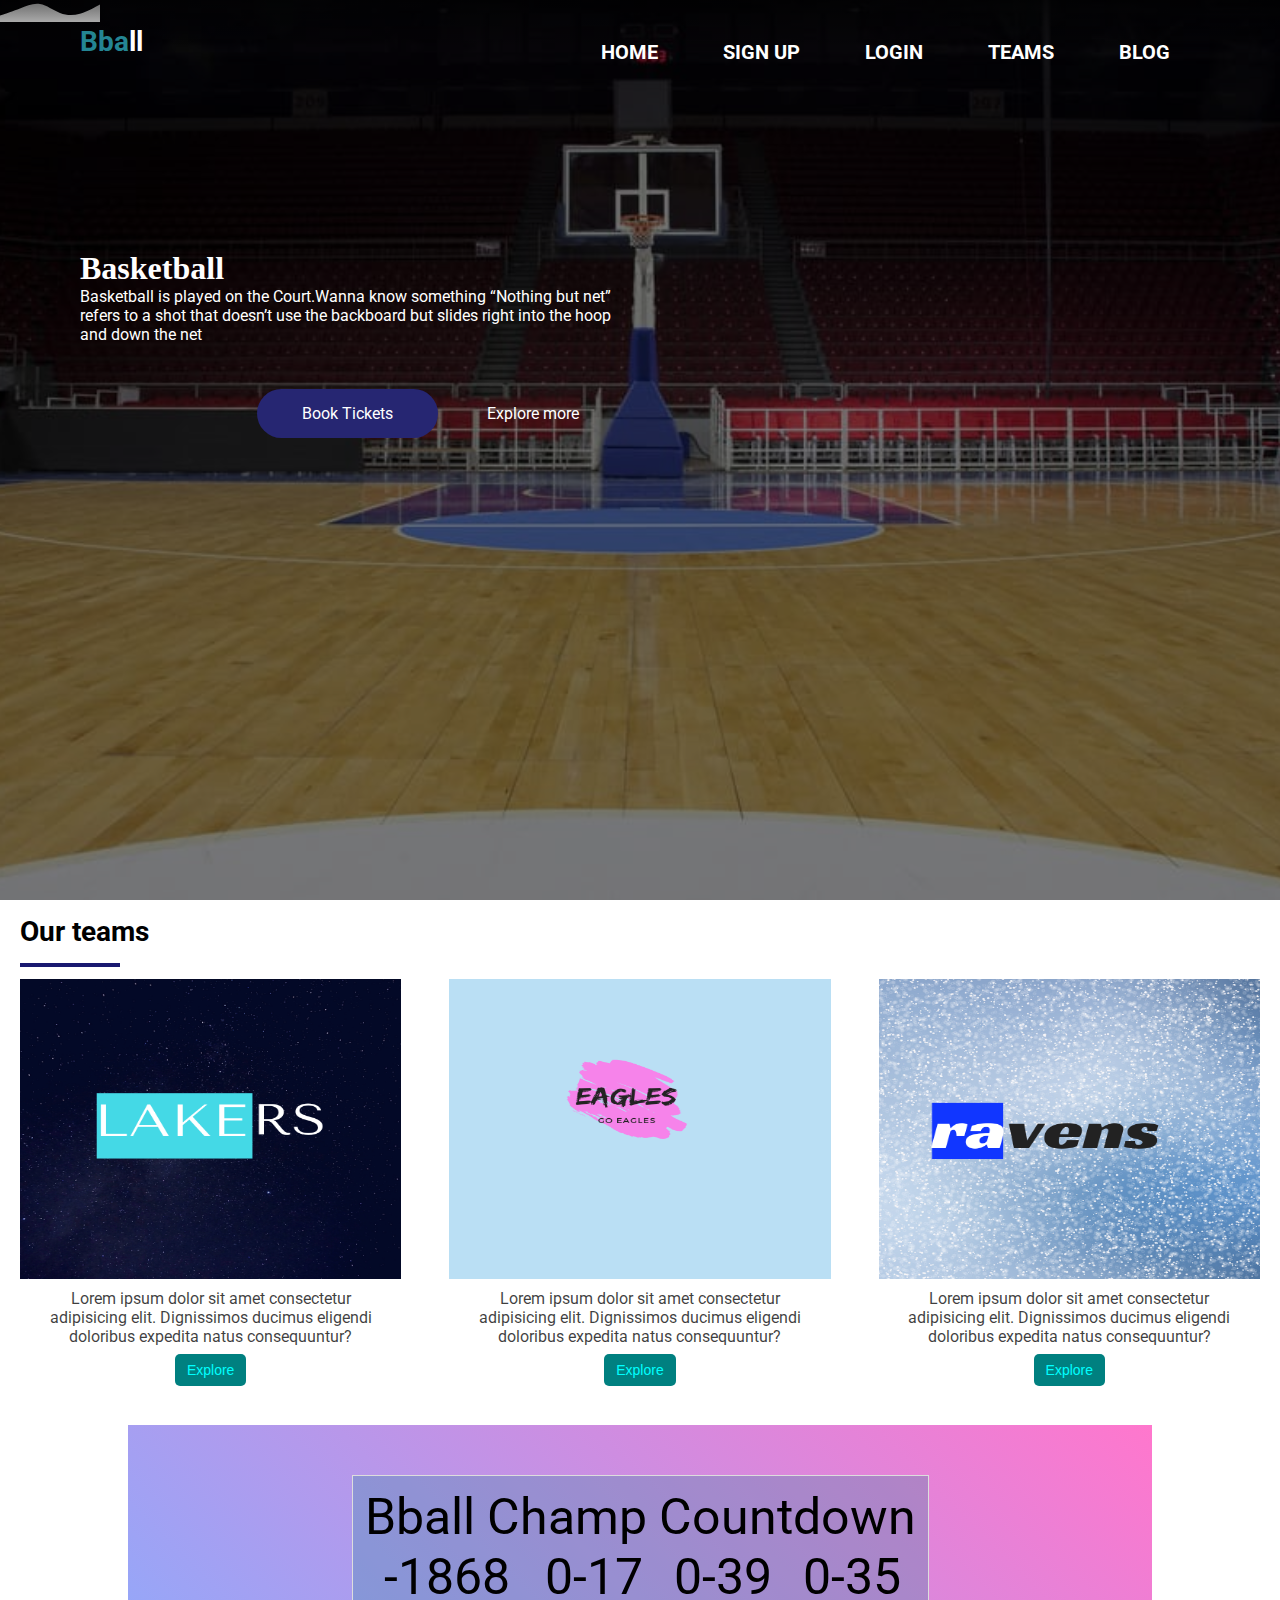
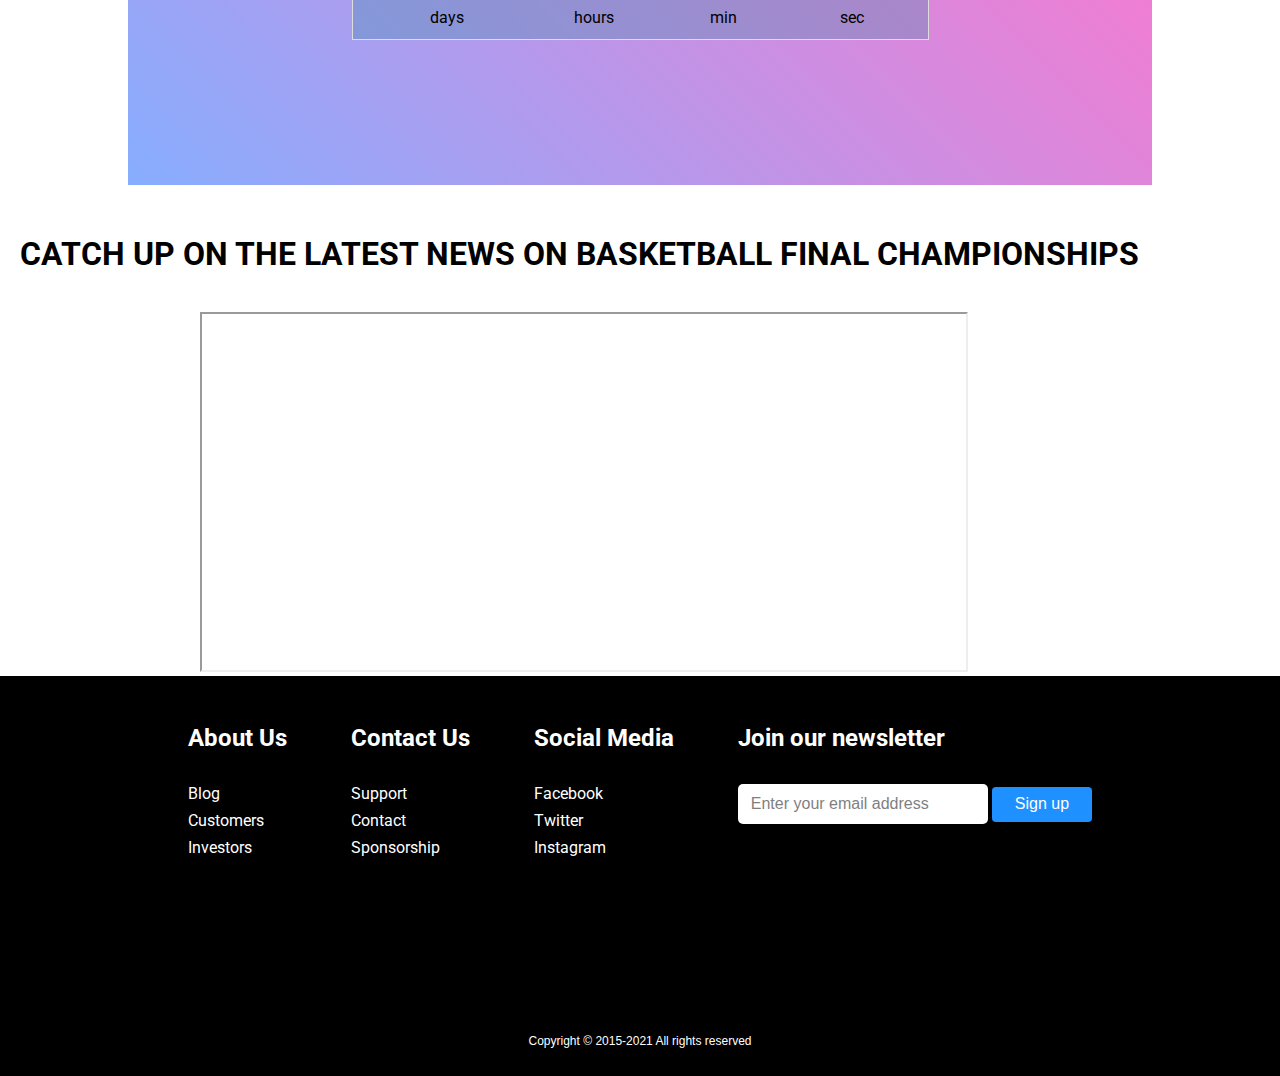
<file: index.html>
<!DOCTYPE html>
<html lang="en">
    <head>
        <meta charset="utf-8">
        <meta name="viewport" content="width=device-width" initial-scale="1.0">
        <link rel="stylesheet" type="text/css" href="style.css">
        <title>Basketball||life</title>
    </head>
    <body>
        <!--header-->
        <div class="wrap">
            <header>
                <div class="logo"><span style="color:#2894A3; opacity:.9;">Bba</span>ll </div>
                <div class="menu">
                    <ul>
                        <li><a href="#">Home</a></li>
                        <li><a href="signup.html">Sign Up</a></li>
                        <li><a href="login.html">Login</a></li>
                        <li><a href="#our-teams">Teams</a></li>
                        <li><a href="#blog">Blog</a></li>
                    </ul>
                </div>
            </header>
            <!--content-->
        <div class="content"> 
            <h1>Basketball</h1>
            <p>Basketball is played on the Court.Wanna know something “Nothing but net” refers to a shot that doesn’t use the backboard but slides right into the hoop and down the net</p>
              <div class="btn-group">
                  <a href="#" class="colo1">Book Tickets</a>
                  <a href="#">Explore more</a>
              </div>
        </div>
     <!----wave-->
     <div class="wave"> 
         <svg xmlns="http://www.w3.org/2000/svg" viewBox="0 0 1440 320">
        <path fill="#fff" fill-opacity="1" d="M0,224L48,208C96,192,192,160,288,122.7C384,85,480,43,576,
        58.7C672,75,768,149,864,186.7C960,224,1056,224,1152,197.3C1248,171,1344,
        117,1392,90.7L1440,64L1440,320L1392,320C1344,320,1248,320,1152,320C1056,320,
        960,320,864,320C768,320,672,320,576,320C480,320,384,320,288,320C192,320,96,320,48,320L0,320Z"></path>
      </svg>
    </div>
</div>
    <div id="our-teams" style="margin: 15px 20px;">
        <h2>Our teams</h2>
        <hr>
            <div class="image-container" style="margin: 12px 0;">
                <div class="image-container-inner1">
                    <a href="#"><img src="./assets/images/Lakers.png" alt="team lakers"  style="width: 100%;"></a>
                    <div class="cont-info" style="text-align: center; padding: 6px 12px; margin: 0 4px;">
                        <p style="color: rgba(0,0,0,.75);">Lorem ipsum dolor sit amet consectetur adipisicing elit. Dignissimos ducimus eligendi doloribus expedita natus consequuntur?</p>

                        <button style="font-size: 14px; font-family: Arial, Helvetica, sans-serif; color: cyan; background: teal; border: none; outline:none; border-radius: 5px; cursor: pointer; padding: 8px 12px; margin: 8px 12px; ">Explore</button>
                    </div>
                </div>
                <div class="image-container-inner2">
                    <a href="#"><img src="./assets/images/Eagles.png"alt="team eagles"  style="width: 100%;"></a>
                     <div class="cont-info" style="text-align: center; padding: 6px 12px; margin: 0 4px;">
                        <p style="color: rgba(0,0,0,.75);">Lorem ipsum dolor sit amet consectetur adipisicing elit. Dignissimos ducimus eligendi doloribus expedita natus consequuntur?</p>

                        <button style="font-size: 14px; font-family: Arial, Helvetica, sans-serif; color: cyan; background: teal; border: none; outline:none; border-radius: 5px; cursor: pointer; padding: 8px 12px; margin: 8px 12px; ">Explore</button>
                    </div>
                </div>
                  <div class="image-container-inner3">
                    <a href="#"><img src="./assets/images/Ravens.png"alt="team ravens"  style="width: 100%;"></a>
                     <div class="cont-info" style="text-align: center; padding: 6px 12px; margin: 0 4px;">
                        <p style="color: rgba(0,0,0,.75);">Lorem ipsum dolor sit amet consectetur adipisicing elit. Dignissimos ducimus eligendi doloribus expedita natus consequuntur?</p>

                        <button style="font-size: 14px; font-family: Arial, Helvetica, sans-serif; color: cyan; background: teal; border: none; outline:none;border-radius: 5px; cursor: pointer; padding: 8px 12px; margin: 8px 12px; ">Explore</button>
                    </div>
                   
                  </div>     
            </div>    
    </div>
    <div class="ballcontainer" style="align-items: center; box-sizing: border-box; text-align: center;">
        <table class="countdownbball" style="justify-content: center; align-self: center; margin: 25px 0px;" >
            <tr class="info">
                <td colspan="4" >Bball Champ Countdown</td>
            </tr>
            <tr class="info">
                <td id="days">120</td>
                <td id="hours">4</td>
                <td id="minutes">30</td>
                <td id="seconds">20</td>
            </tr>
            <tr>
                <td>days</td>
                <td>hours</td>
                <td>min</td>
                <td>sec</td>
            </tr>
        </table>
    </div>
    <script type="text/javascript">
function countdown(){
    var now=new Date();
    var eventDate= new Date(2021,5, 15);

    var currentTime=now.getTime();
    var eventTime= eventDate.getTime();

    var remTime= eventTime - currentTime;

    var s=Math.floor(remTime/1000);
    var m=Math.floor(s/60);
    var h=Math.floor(m/60);
    var d=Math.floor(h/24);

    h %= 24;
    m %= 60;
    s %= 60;

    h = (h<10) ? "0"+ h: h;
    m = (m<10) ? "0"+ m: m;
    s = (s<10) ? "0"+ s: s;

   document.getElementById("days").textContent=d;
   document.getElementById("days").innerText=d;

    document.getElementById("hours").textContent=h;
    document.getElementById("minutes").textContent=m;
    document.getElementById("seconds").textContent=s;

    setTimeout(countdown,  1000);
}
countdown();
    </script>
    <h1 style="text-transform: uppercase;margin:20px;">Catch up on the Latest news on Basketball Final Championships</h1><br>
    <iframe src="http://www.laalmanac.com/sports/sp11d.php" title="Los Angeles Lakers" style="height:40vh; width:60%;margin-left:200px;"></iframe>
    <!--footer-->
    <footer class="footer" >
        <div class="footer-content">
            <div class="footer-heading footer-1">
                <h2 id="about us">About Us</h2>
                <a href="#" id="blog">Blog</a>
                <a href="#">Customers</a>
                <a href="#">Investors</a>
                
            </div>
            <div class="footer-heading footer-2">
                <h2>Contact Us</h2>
                <a href="#">Support</a>
                <a href="#">Contact</a>
                <a href="#">Sponsorship</a>
            </div>
            <div class="footer-heading footer-3">
                <h2>Social Media</h2>
                <a href="#">Facebook</a>
                <a href="#">Twitter</a>
                <a href="#">Instagram</a>
                
            </div>
            <div class="footer-email-form">
                <h2>Join our newsletter</h2>
                <input type="email" placeholder="Enter your email address" id="footer-email">
                <input type="submit"  value="Sign up"id="footer-email-btn">
            </div>
           
        </div>
        <div class="footer-bottom">
            Copyright &copy; 2015-2021 All rights reserved
        </div>
    </footer>
    </body>
</html>
</file>
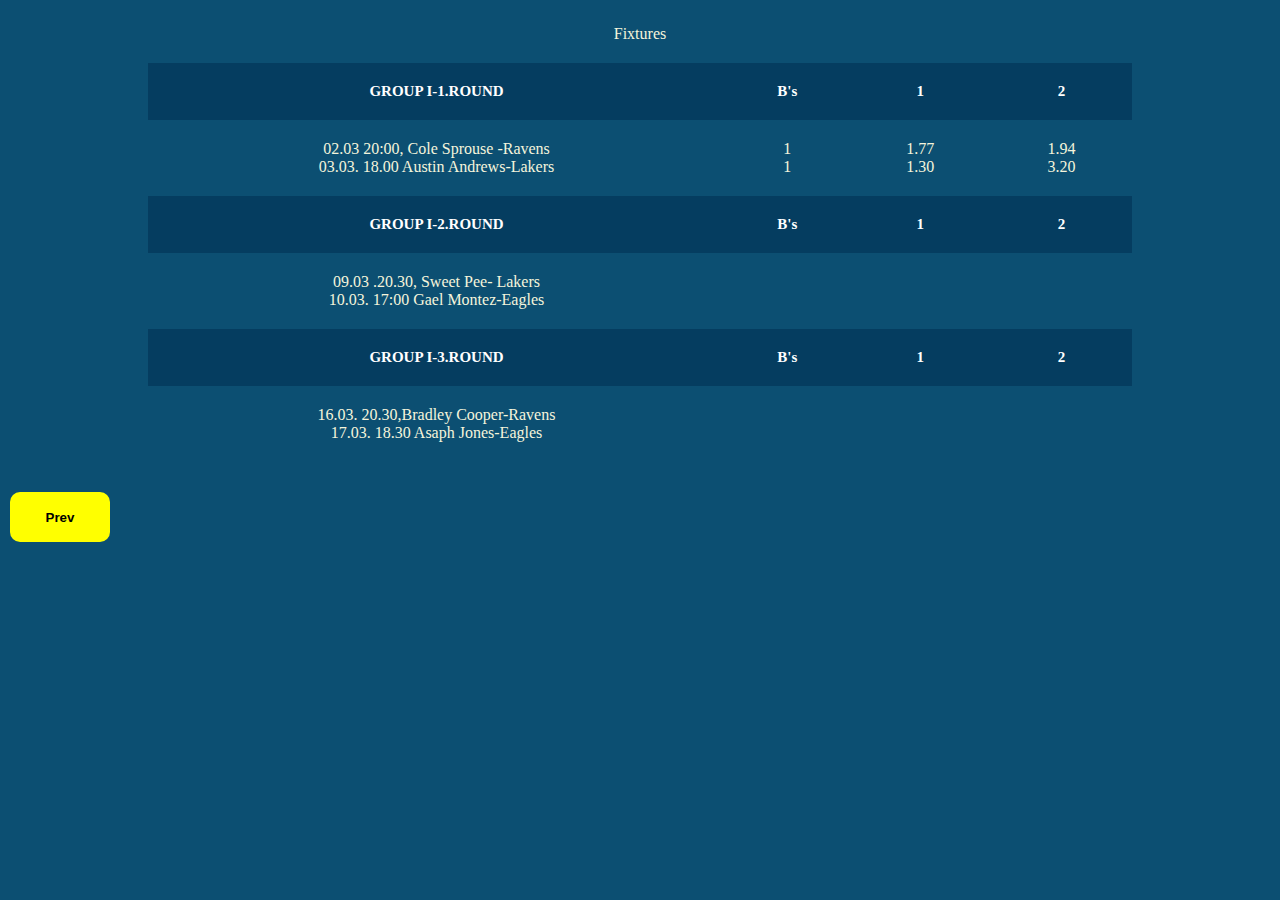
<file: fixtures.html>
<!DOCTYPE html>
<html>
    <head>
        <title>Fixtures</title>
        <style>
            *{
    margin:0px;
    padding:0px;
}
body{
    background-color:#0C4F72 ;
}
table, th, td {
    padding:20px;
    margin:0 auto;
    margin-top:25px;  
    text-align: center; 
    border-spacing: 0px;   
}
 th{
    color:#fff; 
    font-size:15px ;
    
}
table, td{
    color:beige;
}
 tr:nth-child(odd){
    background-color: #053D60;
}
th, td{
    padding:20px;
}
tr:hover{
    background-color: darkblue;
}
#btn{
    width:100px;
    height:50px;
    background:#ff0;
    border:none;
    outline:none;
    margin:10px;
    padding:5px;
    border-radius: 10px;
    cursor:pointer;
}
#btn a{
    list-style: none;
    color:#000;
    font-weight: bold;
    text-decoration:none;
}
#btn:hover{
    background:#9B9CC9;
    transition:2s ease-in-out;
    opacity:.7;
}
/*a:hover{
    background:#fff;
    transition:3s, ease-in-out;
   
}
*/

        </style>
    </head>
    <body>
       
        <table style="width:80%"> 
            <caption>Fixtures</caption>
            <tr>
                <th>GROUP I-1.ROUND</th>
                <th>B's</th>
                <th>1</th>
                <th>2</th>
            </tr>
            <tr>
                <td>02.03 20:00, Cole Sprouse -Ravens <br>03.03. 18.00 Austin Andrews-Lakers </td>
                <td>1<br> 1</td>
                <td>1.77 <br>1.30</td>
                <td>1.94 <br>3.20</td>
            </tr>
            <tr>
                <th>GROUP I-2.ROUND</th>
                <th>B's</th>
                <th>1</th>
                <th>2</th>
            </tr>
            <tr>
                <td>09.03 .20.30, Sweet Pee- Lakers<br>
                    10.03. 17:00  Gael Montez-Eagles</td>
                <td></td>
                <td></td>
                <td></td>
            </tr>
            <tr>
                <th>GROUP I-3.ROUND</th>
                <th>B's</th>
                <th>1</th>
                <th>2</th>
            </tr> 
            <tr>
                <td> 16.03. 20.30,Bradley Cooper-Ravens <br>17.03. 18.30 Asaph Jones-Eagles</td>
                <td></td>
                <td></td>
            </tr>
        </table>
        <button id="btn"><a href="login.html">Prev</a></button>
    </body>
</html>
</file>
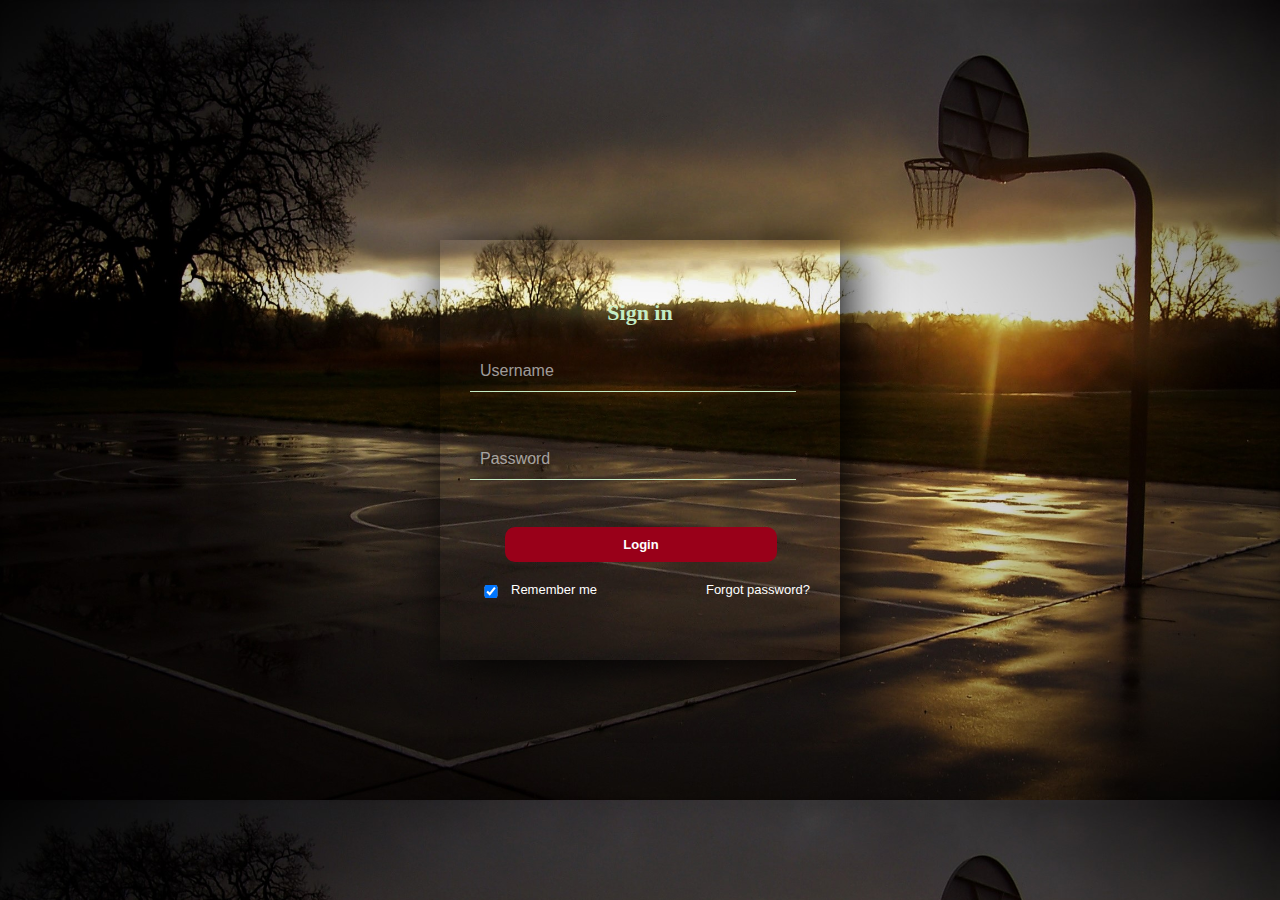
<file: login.html>
<!DOCTYPE html>
<html>
    <head>
        <title>log in page</title>
        <style>
        body{
    background-image: url("./assets/images/bballsunset.jpg");
    font-family:'Roboto', sans-serif;
    font-size: 15px;
    -webkit-background-size:cover;
    background-size: cover;
 }
        .wrapper{
    color:#000;
    height:420px;
    width:400px;
    top:50%;
    left:50%;
    position:absolute;
    box-sizing: border-box;
    padding:60px 30px;
    transform: translate(-50%,-50%);
    box-shadow: 8px 8px 50px #000;
 }
        .wrapper input{
    width:100%;
    margin-bottom:30px;
 }
     .wrapper input[type="text"], .wrapper input[type="password"]{
    width:90%;
    background:transparent;
    height:20px;
    font-size:16px;
    opacity:1;
    color:#fff;
    border:none;
    outline:none;
 }
 .form input[type="text"], .form input[type="password"]{
  border-bottom:1px solid #c5ecc5;
  padding:10px;
 }
    input::placeholder{
    opacity:.75;
    color:#ccc;
    font-family:'Franklin Gothic Medium', sans-serif;
 }
    .btn{
    width:80%;
    outline:none;
    border:none;
    padding:10px;
    background:#990019;
    border-radius:10px;
    color:#fff;
    font-weight:bold;
    font-size:13px;
    margin-left:35px;
    margin-bottom:20px; 
  }
    .btn:hover{
    cursor:pointer;
    background:#7074C1;
    transition:all 2s ease-in-out;
  }
  .btn a{
    text-decoration: none;
    color:#fff;
  }
    .bottom-items{
    color:#fff;
    font-size:13px;
    margin-bottom: 30px;
  }
   .bottom-items a{
    color:#fff;
    font-size:13px;
    text-decoration:none;
    float:right;
  }
   .bottom-items a:hover{
    color:#c5ecc5;
  }
   .bottom-items input{
    float:left;
    width:10%;
  }
h2{
    color:#c5ecc5;
    margin:0;
    padding:0;
    font-weight:bold;
    font-size:22px;
    text-align:center;
    font-family: Georgia, Times, serif;
    margin-bottom:8px;
}
        </style>
    </head>
    <body>
        <div class="wrapper">
        <form action="" class="form">
            <h2>Sign in</h2><br>
            <input type="text"placeholder="Username"><br>
            <br><input type="password"placeholder="Password"><br> 
            <br><button class="btn" value="login" type="button"><a href="fixtures.html">Login</a></button>
            
        </form>

            <div class="bottom-items">
                <input type="checkbox" name="Remember me" checked="checked">Remember me
                <a href="#">Forgot password?</a>
            </div> 
</div>
    </body>
</html>
</file>
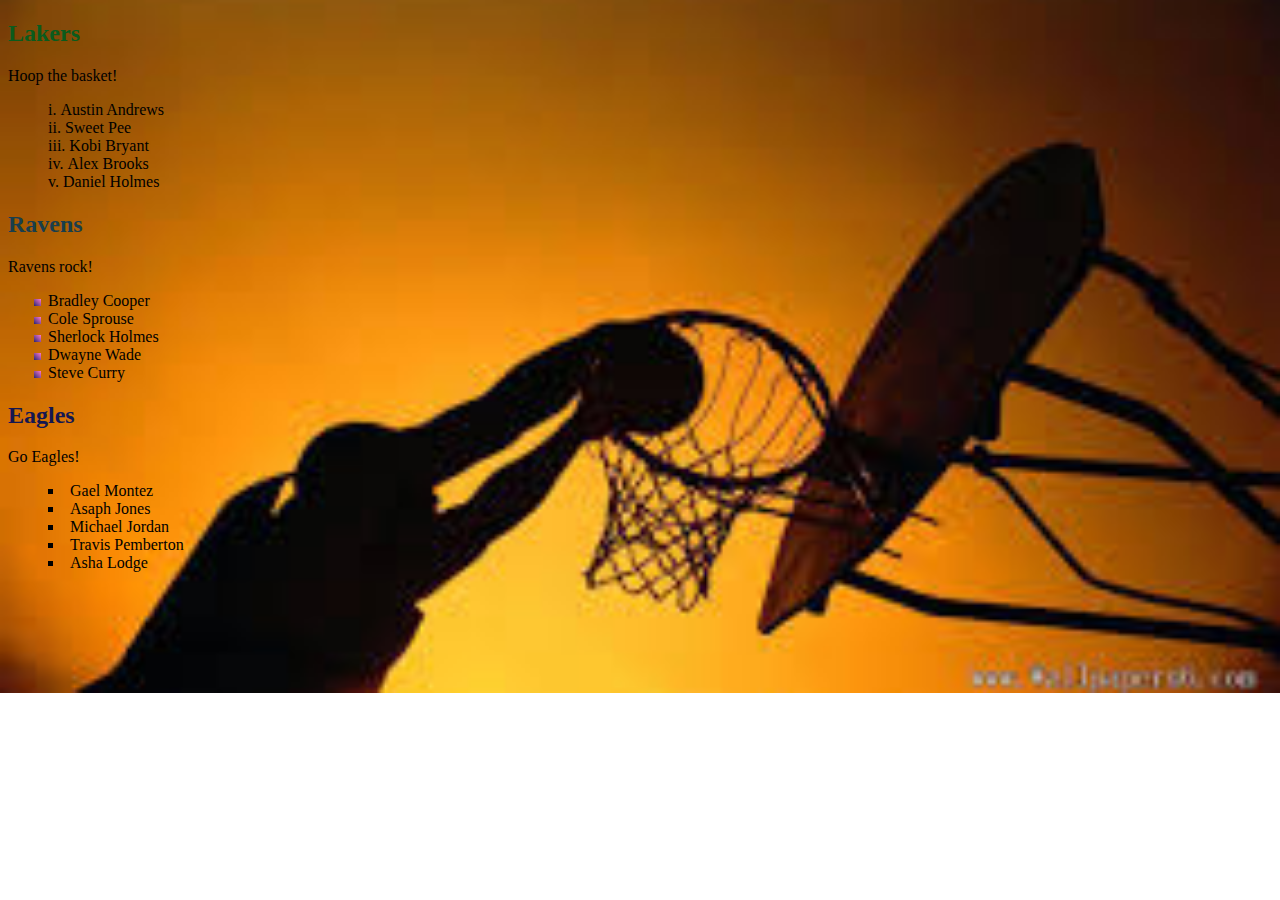
<file: Players.html>
<!DOCTYPE html>
<html>
    <head>
        <title>Teams</title>
        <style>
            body{
    font-family:fantasy;
    font-size:1rem;
    background:url("./assets/images/cool.jpg") no-repeat;
    background-position: center;
    background-size: cover;
    }
        .lower-roman{
    list-style-type:lower-roman;
    list-style-position:inside;
    }
        .decimal-leading-zero{
    list-style-type:decimal-leading-zero;
    list-style-image: linear-gradient(45deg, #282672, #ff77cd);
    }
        .square{
    list-style-type: square;
    list-style-position:inside;
    }
        .lakers{
    color:#0A5B1D;
    }
        .ravens{
    color:#193E4C;
    }
        .eagles{
    color:#141751;
    }
        </style>
    </head>
    <body>
        <h2 class="lakers">Lakers</h2>
        <p>Hoop the basket!</p>
        <ol class="lower-roman">
            <li>Austin Andrews</li>
            <li>Sweet Pee</li>
            <li>Kobi Bryant</li>
            <li>Alex Brooks</li>
            <li>Daniel Holmes</li>
        </ol>
        <h2 class="ravens">Ravens</h2>
        <p>Ravens rock!</p>
        <ol class="decimal-leading-zero">
            <li>Bradley Cooper</li>
            <li>Cole Sprouse</li>
            <li>Sherlock Holmes</li>
            <li>Dwayne Wade</li>
            <li>Steve Curry</li>
        </ol>
        <h2 class="eagles">Eagles</h2>
        <p>Go Eagles!</p>
        <ul class="square">
            <li>Gael Montez</li>
            <li>Asaph Jones</li>
            <li>Michael Jordan</li>
            <li>Travis Pemberton</li>
            <li>Asha Lodge</li>
        </ul>
    </body>
</html>
</file>
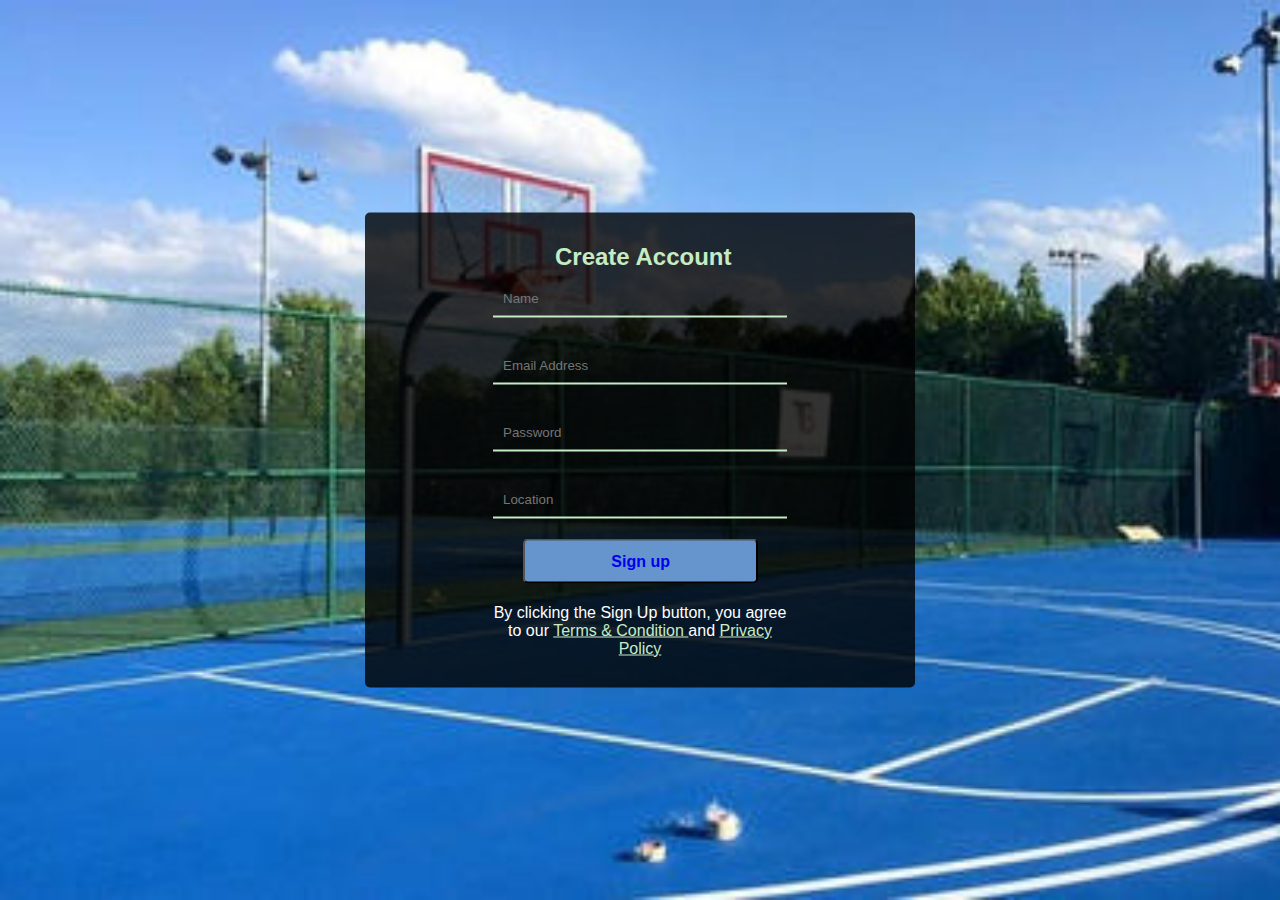
<file: signup.html>
<!DOCTYPE html>
<html>
    <head>
        <title>Sign_up</title>  
        <style>
            *{
                margin:0;
                padding:0;
                box-sizing: border-box;
                outline:none;
                font-family: 'Roboto', sans-serif;
            }
            body{
                background: url("./assets/images/synthetic-basketball-court.jpg")no-repeat;
                background-size: cover;
                height:100vh;
            }
            .wrapper{
                position:absolute;
                top:50%;
                transform: translateY(-50%);
                padding:0 20px;
                width:100%;
            }
            .wrapper-container{
                max-width: 550px;
                margin:0 auto;
                background:rgba(0,0,0,0.8);
                padding:30px;
                border-radius:5px;
                box-shadow: 0,0,20px;
            }
            .input-fields{
                display: flex;
                flex-direction: column;
                margin-right:4%;
                width:60%;
                margin:0 auto;  
            }
            .input-fields .input{
                margin:10px  0;
                border:0;
                background:transparent;
                border-bottom:2px solid #c5ecc5;
                padding:10px;
                width:100%;
                color:#fff;
                margin-bottom:20px;
            }
            .btn{
                background:#6595CC;
                width:80%;
                height:5vh;
                font-size: 1rem;
                font-weight:bold;
                border-radius:5px;
                border:1 px solid #000;
                outline:none;
                margin-left:30px; 
                margin-bottom:20px;   
            }
            .btn:hover{
                cursor:pointer;
                background:#B2CAE5;
            }
            .btn a{
                text-decoration: none;
            }
            h2{
                margin-left:160px;
                color:#c5ecc5;
                text-transform: capitalize;
            }
            p{
                color:#fff;
                text-align: center;
            }
            p a{
                color:#c5ecc5;
                
            }

        </style>
    </head>
    <body>
        <div class="wrapper">
            <div class="wrapper-container">
                <h2>Create Account</h2>
               
                <div class="input-fields">
                    <input type="text" class="input" placeholder="Name" required="">
                    <input type="email" class="input" placeholder="Email Address" required="">
                    <input type="password" class="input" placeholder="Password" required="">
                    <input type="text" class="input" placeholder="Location">
                   <form>
                    <button class="btn"><a href="players.html">Sign up</a></button>
                    <p>By clicking the Sign Up button, you agree to our <a href="#">Terms & Condition </a>and <a href="#">Privacy Policy</a></p>
                   </form>
                    
                </div>  
            </div>
           
        </div>
               

    </body>
</html>
</file>
<file: style.css>
@import url('https://fonts.googleapis.com/css2?family=Roboto:wght@100&display=swap');
*{
    margin:0;
    padding:0;
    box-sizing:border-box;  

}
body{
    font-family: 'Roboto', sans-serif;
    overflow-x: hidden;
     box-sizing:border-box;  
}
.content{
    max-width:55%;
    padding:200px 80px 0;
    color:#fff;
}
 .content h1{
    font-family:'Arial Narrow';
    color:#fff;
}
.content p{
    color:#fff;
}
.content .btn-group{
    margin-top:45px;
    text-align: right;  
}
.content a{
    display:inline-block;
    padding:15px 45px;
    text-decoration:none;
    color:#fff;
    border-radius:40px;
}
.content a.colo1{
    background:#262672;
    margin-left:30px;
}
.content a.colo1:hover{
    background:#3F7BBF;
    border:1px solid #000;
       
}
.wrap{
    background:rgba(0,0,0,0.5) url("./assets/images/shutterstock.jpg") no-repeat;
    background-position: center;
    background-size: cover;
    min-height:100vh;
    overflow:hidden !important;
    background-blend-mode:overlay;
}
.wave{
    position:absolute;
    width:100px;
    opacity:1;
    bottom:-110px;
    color:#fff;
    top:0;
}
header{
    position:relative;
    top:0;
    left:0;
    width:100%;
    padding:25px 80px;
    background:linear-gradient(to top, transparent, rgba(0,0,0,0.6));
    z-index: 999;
}
header .logo{
    font-size:28px;
    font-weight:bold;
    color:#fff;
    float:left;
}
header .menu{
    float:right;
    margin-top:5px;
}
header .menu ul{
    display:flex;
    list-style: none;
}
header .menu ul li{
    display:inline-block;
    padding:10px;
    margin:0 25px;
    font-size:20px;
    font-weight:bold;
    padding-right:5px;
   text-transform: uppercase;  
}
header .menu ul li a{
    color:#fff;
    text-decoration:none;
}
header .menu ul li a:hover{
    color:#0ff;
    opacity:0.8;
    transition:3s ease-in-out;
}
#our-teams{
    
    position:relative;
    margin-bottom:70px;
}
#our-teams h2{
    font-size:28px;
    margin-bottom:15px;
}
#our-teams hr{
    border:none;
    height:4px;
    width:100px;
    background-color:midnightblue;
}
.image-container{
    margin-top:50px;
    min-width:150px ;
    margin-left:50px;
    display:grid;
    grid-template-columns:repeat(3, 1fr);
    grid-gap:3rem; 
    object-fit: cover;
    
}
.image-container img{
     height:300px;
     width:300px;
     display:inline-block;
     margin-right:25px;    
}

.ballcontainer{
    margin:0 auto;
    height:40vh;
    width:80%;
    background:linear-gradient(45deg, #87adfe, #ff77cd);   
    margin-bottom:50px; 
}
.countdownbball{
    background:#2894;
    padding:10px;
    text-align: center;
    transform: translate(14rem, 50px);
    border:1px solid #ddd;
    box-shadow: 0,0, 5px, 3px #ccc;
}
.info{
    font-size:50px;
}
.footer{
	width: 100%;
	display: flex;
	flex-direction: column;
	background: #000;
	color: #fff;
	padding: 0;
	height: 400px;
	margin: 0;
   
}
.footer .footer-content{
    height:350px;
    width: 100%;
    display:flex;
    justify-content:center;
    flex-wrap:wrap;
   padding: 3rem 4rem;
}
.footer .footer-bottom{
	
text-align: center;
color: #fff;
font-size: 12px;
font-family: arial;
padding: 8px 0;
margin: 0;
}
.footer-heading{
    display:flex;
    flex-direction:column;
    margin-right: 4rem;
}
.footer-heading h2{
    margin-bottom: 2rem;
}
.footer-heading a{
    color:#fff;
    text-decoration: none;
    margin-bottom:0.5rem;
}
.footer-heading a:hover{
    color:red;
    transition:0.3s ease-in-out;
}
.footer-email-form h2{
    margin-bottom:2rem;
}
#footer-email{
    width:250px;
    height:40px;
    border-radius:5px;
    outline:none;
    border:none;
    padding-left:0.8rem;
    font-size:1rem;
    margin-bottom:1rem;
}
#footer-email::placeholder{
    color:#7F7F7F;
}
#footer-email-btn{
    background-color:dodgerblue;
    width:100px;
    height:35px; 
    border-radius:4px; 
    border:none;
    outline:none;
    color:#fff;
    font-size:1rem;
}
#footer-email-btn:hover{
    cursor:pointer;
    background:midnightblue;
    transition:all 0.4s ease-in-out;
}
@media screen and (max-width:1150px){
    .footer{
        height:70vh;
    }
    .footer-email-form{
        margin-top:4rem;
    }
}
@media screen and (max-width:820px){
    .footer{
        padding-top:1rem;
    }
}
@media screen and (max-width:720px){
    .footer-3{
        display:none;
    }
    .footer-email-form{
        margin-top:1rem;
    }
    
}
@media screen and (max-width:358px){
    .footer-3{
        display:none;
    }
    .footer-email-form{
        margin-top:0rem;
    }
    
}
</file>
